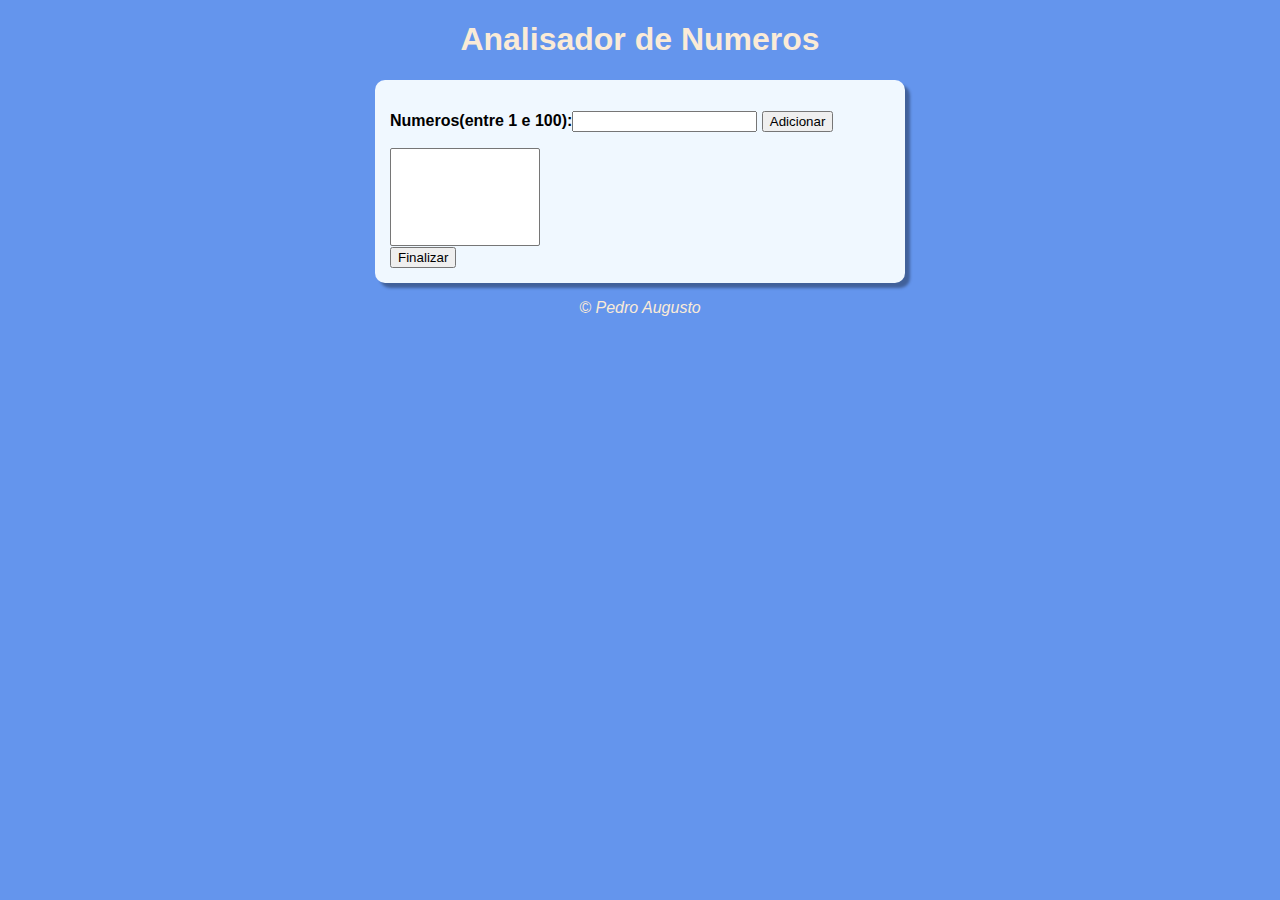
<file: Projeto-Analisador/index.html>
<!DOCTYPE html>
<html lang="pt-br">
<head>
    <meta charset="UTF-8">
    <meta http-equiv="X-UA-Compatible" content="IE=edge">
    <meta name="viewport" content="width=device-width, initial-scale=1.0">
    <link rel="stylesheet" href="style.css">
    <title>Analisador de Numeros</title>
</head>
<body>
    <header>
        <h1>Analisador de Numeros</h1>
    </header>

    <main>
        <section>
            <div>
                <p>Numeros(entre 1 e 100):<input type="number" id="num"> 
                
                <input type="button" id="add" value="Adicionar" onclick="clique()"></p>
                
                <select name="Adicionar" id="addnum" size="6"></select>
                <br>
                <input type="button" value="Finalizar" onclick="finalizar()">
            </div>
            <div id="res"></div>
        </section>
    </main>

    <footer>
        <p>&copy Pedro Augusto</p>
    </footer>

    <script src="script.js"></script>
</body>
</html>
</file>
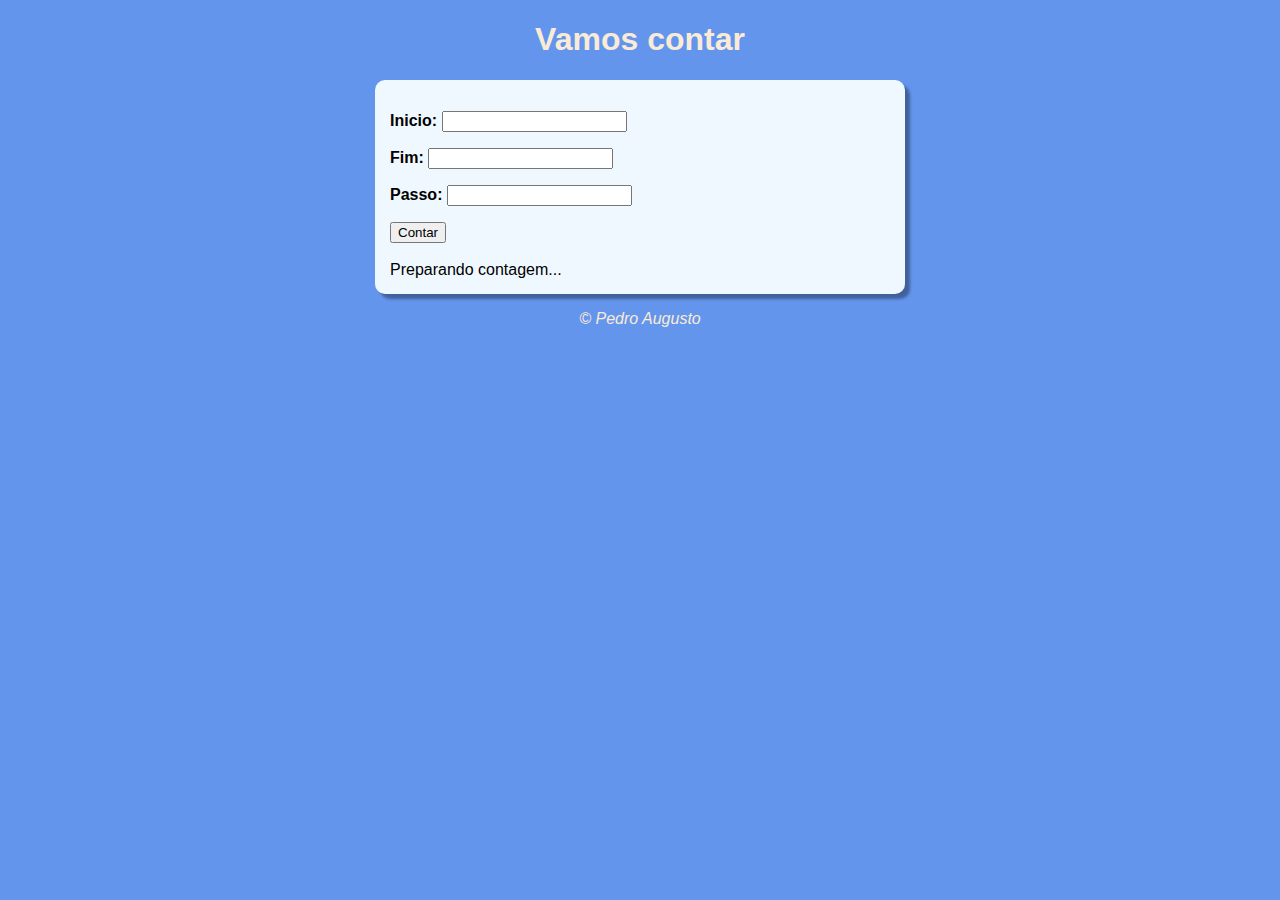
<file: Projeto-Contagem/index.html>
<!DOCTYPE html>
<html lang="pt-br">
<head>
    <meta charset="UTF-8">
    <meta http-equiv="X-UA-Compatible" content="IE=edge">
    <meta name="viewport" content="width=device-width, initial-scale=1.0">
    <link rel="stylesheet" href="style.css">
    <title>Contador</title>
</head>
<body>
    <header>
        <h1>Vamos contar</h1>
    </header>
 
    <main>
        <section>
            <div>
                <p>Inicio: <input type="number" id="ini"></p>
                <p>Fim: <input type="number" id="fin"></p>
                <p>Passo: <input type="number" id="pas"></p>
                <input type="button" value="Contar" onclick="verificar()">
            </div>
            <br>
            <div id="res"> Preparando contagem...</div>
        </section>
    </main>

    <script src="code.js"></script>

    <footer>
        <p>&copy Pedro Augusto</p>
    </footer>
</body>
</html>
</file>
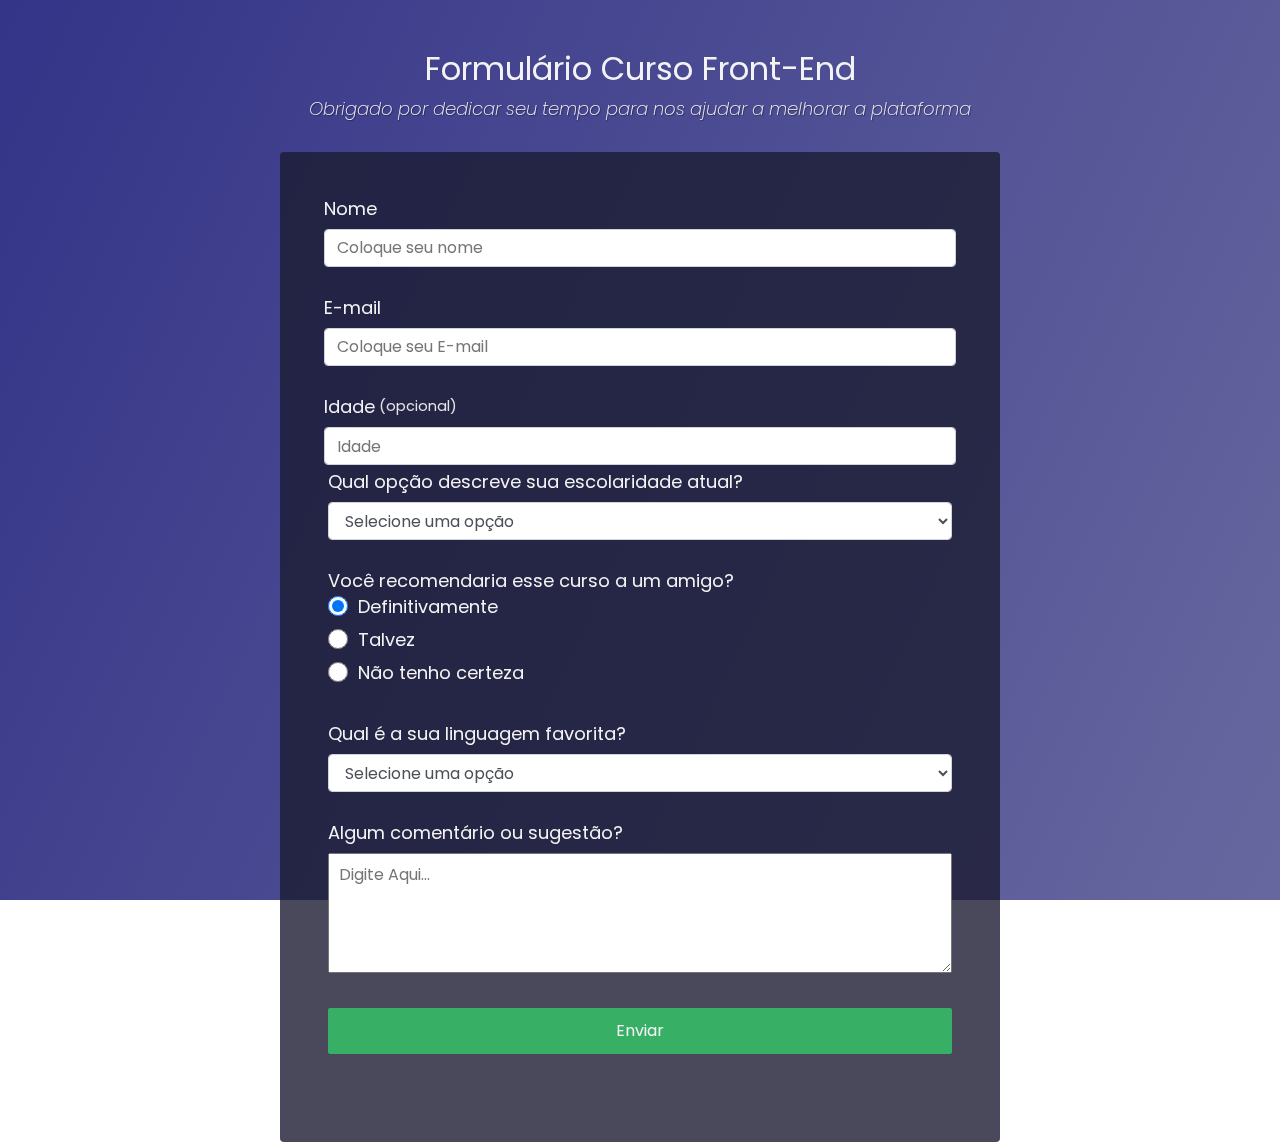
<file: Projeto-Formulario/Index.html>
<!DOCTYPE html>
<html lang="pt-br">

<head>
  <meta charset="UTF-8">
  <meta http-equiv="X-UA-Compatible" content="IE=edge">
  <meta name="viewport" content="width=device-width, initial-scale=1.0">

  <!-- Links -->
  <link rel="stylesheet" href="style.css">
  <title>Document</title>
</head>

<body>
  <div class="container">

    <header class="header">
      <h1 id="title" class="text-center">Formulário Curso Front-End </h1>
      <p id="description" class="description text-center">
        Obrigado por dedicar seu tempo para nos ajudar a melhorar a plataforma
      </p>
    </header>

    <form id="Niart-form">
      <div class="form-group">
        <label id="name-label" for="name">Nome</label>
        <input type="text" name="name" id="name" class="form-control" placeholder="Coloque seu nome" required />
      </div>

      <div class="form-group">
        <label id="email-label" for="email">E-mail</label>
        <input type="email" name="email" id="email" class="form-control" placeholder="Coloque seu E-mail" required />
      </div>

      <div class="form-group">
        <label id="number-label" for="number">Idade<span class="clue">(opcional)</span></label>
        <input type="number" name="age" id="number" min="10" max="99" class="form-control" placeholder="Idade" </div>
        
        <div class="form-group">
          <p>Qual opção descreve sua escolaridade atual?</p>
          <select id="dropdown" name="role" class="form-control" required>
            <option disabled selected value>Selecione uma opção</option>
            <option value="Estudante">Estudante</option>
            <option value="Ensino médio completo">Ensino médio completo</option>
            <option value="Ensino médio incompleto">Ensino médio incompleto</option>
            <option value="Prefiro não dizer">Prefiro não dizer</option>
            <option value="Outro">Outro</option>
          </select>
        </div>

        <div class="form-group">
          <p>Você recomendaria esse curso a um amigo?
            <label>
              <input name="user-recommend" value="Definitivamente" type="radio" class="input-radio"
                checked />Definitivamente
            </label>
            <label>
              <input name="user-recommend" value="Talvez" type="radio" class="input-radio" />Talvez</label>

            <label><input name="user-recommend" value="Não tenho certeza" type="radio" class="input-radio" />Não tenho
              certeza</label>
        </div>

        <div class="form-group">
          <p>
            Qual é a sua linguagem favorita?
          </p>
          <select id="most-like" name="mostLike" class="form-control" required>
            <option disabled selected value>Selecione uma opção</option>
            <option value="HTML/CSS">HTML/CSS</option>
            <option value="JavaScript">JavaScript</option>
            <option value="Python">Python</option>
            <option value="Outro">Outro</option>
          </select>
        </div>

        <div class="form-group">
          <p>Algum comentário ou sugestão?</p>
          <textarea id="comments" class="input-textarea" name="comment" placeholder="Digite Aqui..."></textarea>
        </div>

        <div class="form-group">
          <button type="Enviar" id="Enviar" class="Enviar-button">
            Enviar
          </button>
        </div>
    </form>
  </div>
</body>

</html>
</file>
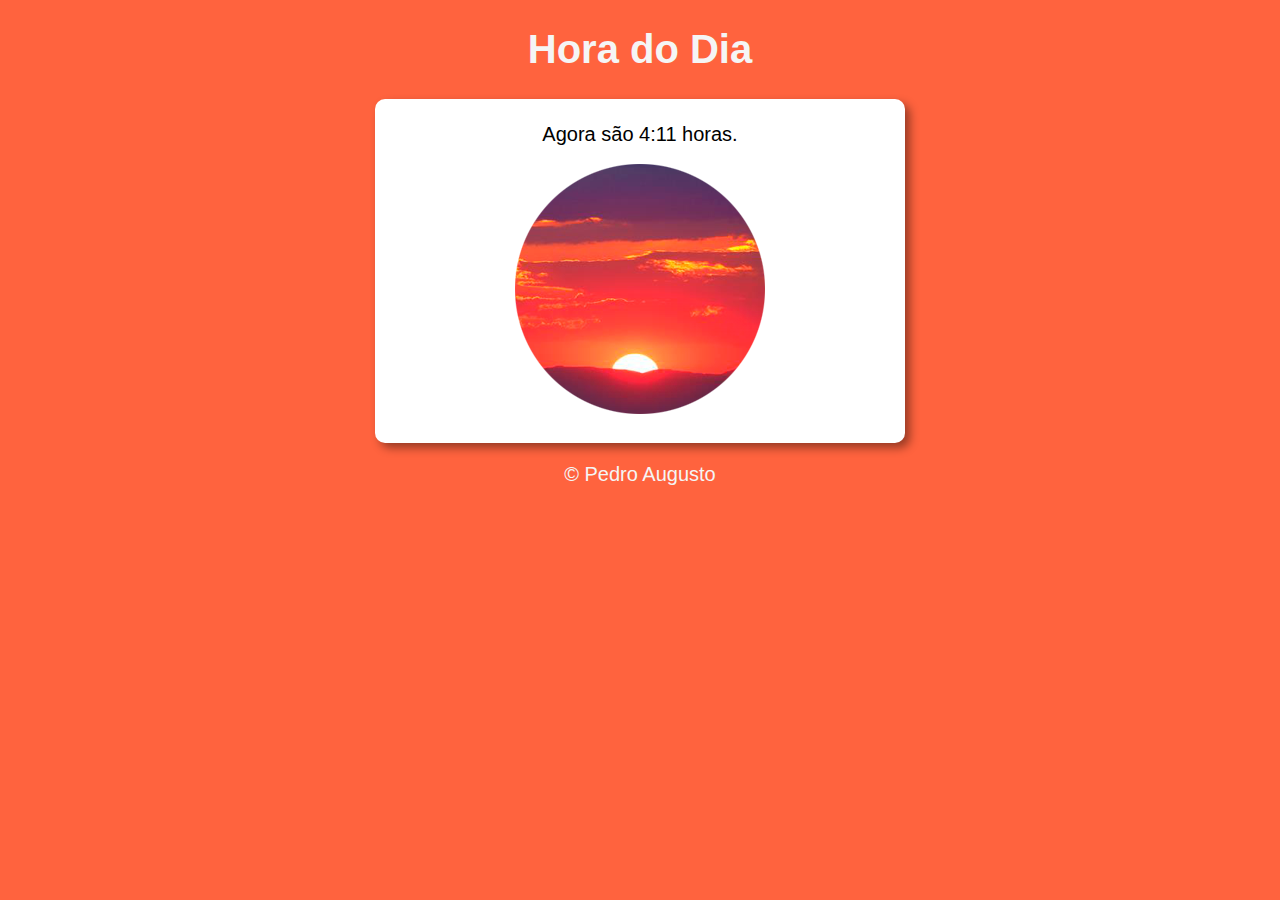
<file: ProjetoJS/index.html>
<!DOCTYPE html>
<html lang="pt-br">
<head>
    <meta charset="UTF-8">
    <meta http-equiv="X-UA-Compatible" content="IE=edge">
    <meta name="viewport" content="width=device-width, initial-scale=1.0">
    <link rel="stylesheet" href="style.css">
    <title>Gerador De Idade</title>
</head>
<body onload="carregar()">
    <header>
        <h1>Hora do Dia</h1>
    </header>
    <section>
        <div id="msg">
            aqui vai aparecer a mensagem...
        </div>
        <div id="img">
            <img id='image' src="img/Sem-Título-3.png" alt="Dia">
        </div>
    </section>
    <footer>
        <p>&copy; Pedro Augusto</p>
    </footer>
    <script src="script.js"></script>
</body>
</html>
</file>
<file: Projeto-Analisador/style.css>
@meta-charset ('UTF-8');

body{
    background: cornflowerblue;
    font-family: Arial, Helvetica, sans-serif;
    font-weight: normal;
}

h1{
    font-weight: bold;
    text-align: center;
    color: antiquewhite;
}

#addnum {
    width: 150px;
}

main{
    background-color: aliceblue;
    padding: 15px;
    width: 500px;
    margin: auto;
    border-radius: 10px 10px;
    box-shadow: 5px 5px 3px rgba(0, 0, 0, 0.349);
}

section p{
    font-weight: bold;
}

footer{
    text-align: center;
    color: antiquewhite;
    font-style: italic;
}
</file>
<file: Projeto-Contagem/style.css>
@meta-charset ('UTF-8');

body{
    background: cornflowerblue;
    font-family: Arial, Helvetica, sans-serif;
    font-weight: normal;
}

h1{
    font-weight: bold;
    text-align: center;
    color: antiquewhite;
}

main{
    background-color: aliceblue;
    padding: 15px;
    width: 500px;
    margin: auto;
    border-radius: 10px 10px;
    box-shadow: 5px 5px 3px rgba(0, 0, 0, 0.349);
}

section p{
    font-weight: bold;
}

footer{
    text-align: center;
    color: antiquewhite;
    font-style: italic;
}
</file>
<file: Projeto-Formulario/style.css>
@charset "UTF-8";

@import url('https://fonts.googleapis.com/css?family=Poppins:200i,400&display=swap');

:root {
  --color-white: #f3f3f3;
  --color-darkblue: #1b1b32;
  --color-darkblue-alpha: rgba(27, 27, 50, 0.8);
  --color-green: #37af65;
}

*,
*::before,
*::after {
  box-sizing: border-box;
}

body {
  font-family: 'Poppins', sans-serif;
  font-size: 1rem;
  font-weight: 400;
  line-height: 1.4;
  color: var(--color-white);
  margin: 0;
}

/* mobile friendly alternative to using background-attachment: fixed */
body::before {
  content: '';
  position: fixed;
  top: 0;
  left: 0;
  height: 100%;
  width: 100%;
  z-index: -1;
  background: var(--color-darkblue);
  background-image: linear-gradient(
      115deg,
      rgba(58, 58, 158, 0.8),
      rgba(136, 136, 206, 0.7)
    );
  background-size: cover;
  background-repeat: no-repeat;
  background-position: center;
}

h1 {
  font-weight: 400;
  line-height: 1.2;
}

p {
  font-size: 1.125rem;
}

h1,
p {
  margin-top: 0;
  margin-bottom: 0.5rem;
}

label {
  display: flex;
  align-items: center;
  font-size: 1.125rem;
  margin-bottom: 0.5rem;
}

input,
button,
select,
textarea {
  margin: 0;
  font-family: inherit;
  font-size: inherit;
  line-height: inherit;
}

button {
  border: none;
}

.container {
  width: 100%;
  margin: 3.125rem auto 0 auto;
}

@media (min-width: 576px) {
  .container {
    max-width: 540px;
  }
}

@media (min-width: 768px) {
  .container {
    max-width: 720px;
  }
}

.header {
  padding: 0 0.625rem;
  margin-bottom: 1.875rem;
}

.description {
  font-style: italic;
  font-weight: 200;
  text-shadow: 1px 1px 1px rgba(0, 0, 0, 0.4);
}

.clue {
  margin-left: 0.25rem;
  font-size: 0.9rem;
  color: #e4e4e4;
}

.text-center {
  text-align: center;
}

/* form */

form {
  background: var(--color-darkblue-alpha);
  padding: 2.5rem 0.625rem;
  border-radius: 0.25rem;
}

@media (min-width: 480px) {
  form {
    padding: 2.5rem;
  }
}

.form-group {
  margin: 0 auto 1.25rem auto;
  padding: 0.25rem;
}

.form-control {
  display: block;
  width: 100%;
  height: 2.375rem;
  padding: 0.375rem 0.75rem;
  color: #495057;
  background-color: #fff;
  background-clip: padding-box;
  border: 1px solid #ced4da;
  border-radius: 0.25rem;
  transition: border-color 0.15s ease-in-out, box-shadow 0.15s ease-in-out;
}

.form-control:focus {
  border-color: #80bdff;
  outline: 0;
  box-shadow: 0 0 0 0.2rem rgba(0, 123, 255, 0.25);
}

.input-radio,
.input-checkbox {
  display: inline-block;
  margin-right: 0.625rem;
  min-height: 1.25rem;
  min-width: 1.25rem;
}

.input-textarea {
  min-height: 120px;
  width: 100%;
  padding: 0.625rem;
  resize: vertical;
}

.Enviar-button {
  display: block;
  width: 100%;
  padding: 0.75rem;
  background: var(--color-green);
  color: inherit;
  border-radius: 2px;
  cursor: pointer;
}
</file>
<file: ProjetoJS/style.css>
body{
    background: cornflowerblue;
    font-family: Arial, Helvetica, sans-serif;
    font-size: 15pt;
    font-weight: normal;
}

header{
    text-align: center;
    color:whitesmoke;
}

div{
    text-align: center;
    padding: 9px;
}

section{
    background: white;
    border-radius: 10px;
    padding: 15px;
    width: 500px;
    margin: auto;
    box-shadow: 5px 5px 10px rgba(0, 0, 0, 0.404);
}

footer{
    text-align: center;
    color:whitesmoke;
}
</file>
